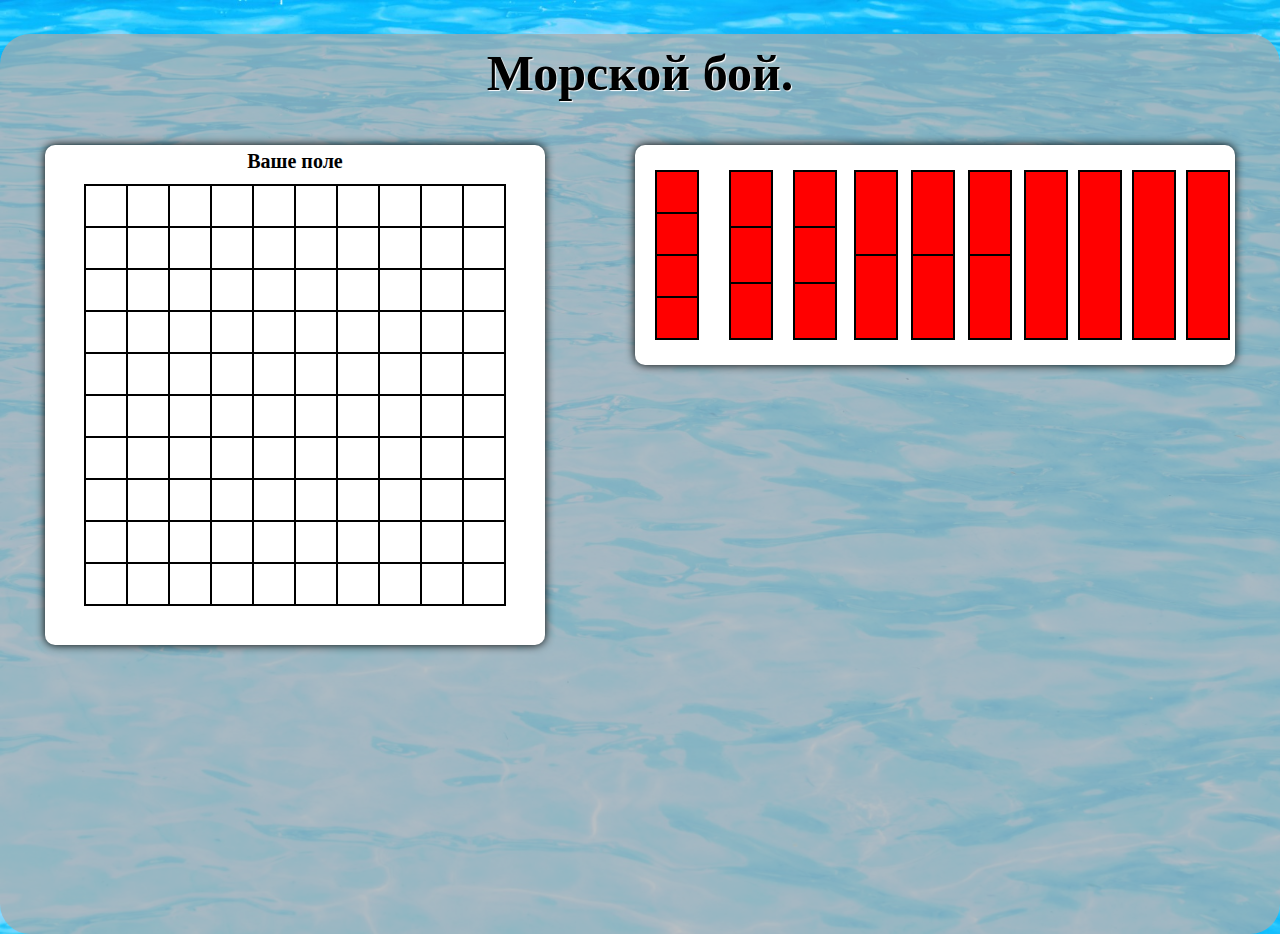
<file: index.html>
<!DOCTYPE html>
<html lang="en">
<head>
    <meta charset="UTF-8">
    <title>Sea battle</title>
    <link rel="stylesheet" href="style.css"> 
</head>
<body>     
    <div class="container">
        <h1>Морской бой.</h1>
        <div class="sea" id="sea"></div>
    </div>
    
    <script type='module' src="scripts/script.js"></script>
</body>
</html>
</file>
<file: style.css>
body {
    margin: 0;
    padding: 0;
    
    background: url(img/water-back.jpg) no-repeat;
    background-size: cover;
}

.container {
    background-color: rgba(169, 169, 169, 0.7);
    border-radius: 30px;
    width: 100%;
    height: 900px;
    max-width: 1600px;
    margin: 0 auto;
}

h1 {
    padding: 10px 10px;
    
    font-size: 50px;
    text-align: center;
    text-shadow: 1px 1px 1px #ffffff,
                 1px 1px 100px #ffffff;
}

.sea {
    display: flex;
    position: relative;
}

/*Стиль для JS объектов*/

/* Поля */
.field { 
    position: relative;
    width: 500px;
    height: 500px;
    display: flex;
    margin: 0 auto;
    
    background-color: #ffffff;
    border-radius: 10px;
    
    box-shadow: 0 0 10px 0px black;
}

/* Таблица */

.table {
    position: absolute;
    left: 39px;
    top: 39px;
    border-collapse: collapse;
}

/* Кораблики */

.shep-units {
    display: column;
    
    margin: 25px auto;
    padding: 0;
    
    border-collapse: collapse;
    background-color: red;
}

/* Яйчейки */

.cell {
    margin: 0;
    padding: 0;
    width: 40px;
    height: 40px;
    
    border: 2px solid black;
}

/* Заголовки полей */

.name-field {
    margin: 0 auto;
    font-size: 20px;
    padding-top: 5px;
    font-weight: bold;
}

.shep {
    display: flex;
    
    width: 600px;
    height: 220px;
    margin: 0 auto;
    
    background-color: #ffffff;
    
    
    border-radius: 10px;
    
    box-shadow: 0 0 10px 0px black;
}

/* див с Юнитами */

.divunits {
    display: flex;
    flex: auto;
    margin: 0;
    padding: 0;
}
</file>
